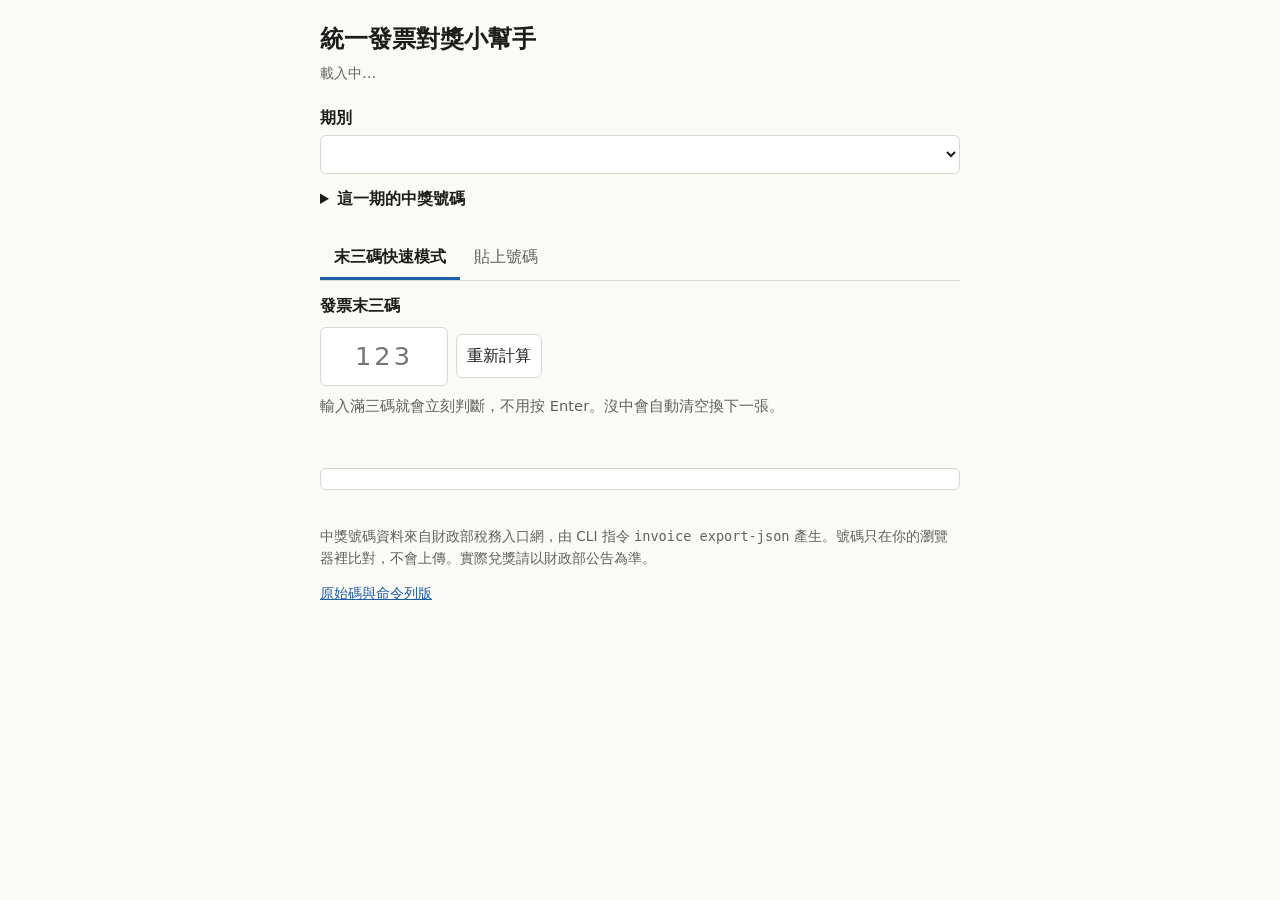
<file: index.html>
<!doctype html>
<html lang="zh-Hant">
<head>
<meta charset="utf-8">
<meta name="viewport" content="width=device-width, initial-scale=1">
<title>統一發票對獎小幫手</title>
<meta http-equiv="refresh" content="0; url=web/">
<link rel="canonical" href="web/">
</head>
<body>
<p><a href="web/">前往統一發票對獎小幫手</a></p>
</body>
</html>
</file>
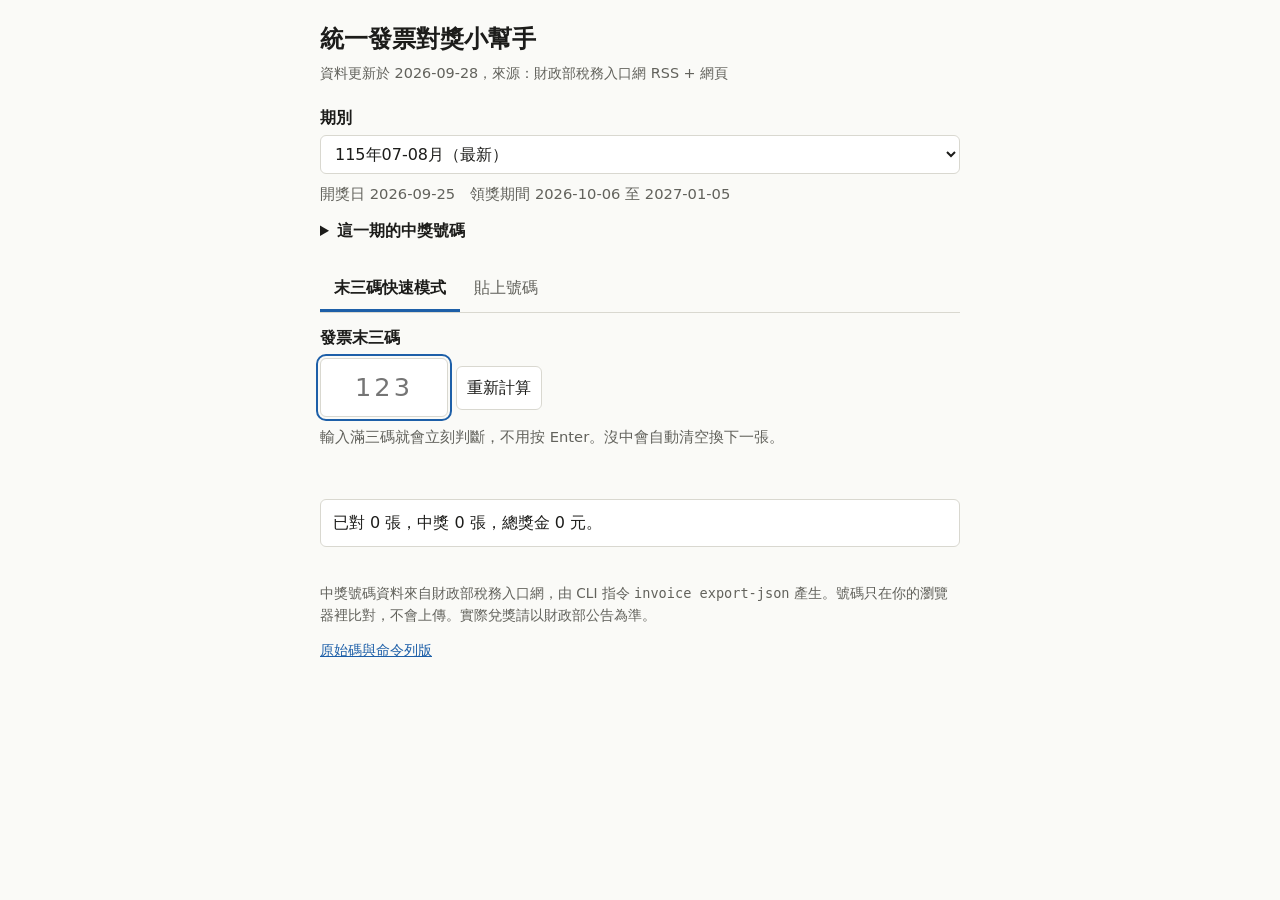
<file: web/index.html>
<!doctype html>
<html lang="zh-Hant">
<head>
<meta charset="utf-8">
<meta name="viewport" content="width=device-width, initial-scale=1">
<title>統一發票對獎小幫手</title>
<meta name="description" content="貼上號碼或只打末三碼，快速對統一發票中獎號碼。純前端，資料存在本機。">
<link rel="stylesheet" href="style.css">
</head>
<body>
<main>
  <h1>統一發票對獎小幫手</h1>
  <p class="sub" id="meta">載入中…</p>

  <label for="period">期別</label>
  <select id="period"></select>
  <p class="info" id="periodInfo"></p>
  <div class="warn" id="periodWarn" hidden></div>

  <details id="numbersBox">
    <summary>這一期的中獎號碼</summary>
    <table id="numbersTable"></table>
  </details>

  <div class="tabs" role="tablist">
    <button role="tab" id="tabQuick" aria-selected="true" aria-controls="paneQuick">末三碼快速模式</button>
    <button role="tab" id="tabPaste" aria-selected="false" aria-controls="panePaste">貼上號碼</button>
  </div>

  <section id="paneQuick" role="tabpanel" aria-labelledby="tabQuick">
    <label for="last3">發票末三碼</label>
    <div class="row">
      <input id="last3" class="big" inputmode="numeric" autocomplete="off" maxlength="12" placeholder="123" aria-describedby="hintQuick">
      <button id="resetQuick" type="button">重新計算</button>
    </div>
    <p class="info" id="hintQuick">輸入滿三碼就會立刻判斷，不用按 Enter。沒中會自動清空換下一張。</p>
    <div id="fullBox" hidden>
      <label for="full">可能中獎！請輸入完整 8 碼（或前 5 碼）</label>
      <div class="row">
        <input id="full" class="big" style="width:11rem" inputmode="numeric" autocomplete="off" maxlength="12">
        <button id="fullOk" class="primary" type="button">確認</button>
        <button id="fullSkip" type="button">略過</button>
      </div>
      <p class="info">按 Enter 確認；直接按略過或空白 Enter 表示先不確認。</p>
    </div>
    <div class="last" id="lastResult" aria-live="polite"></div>
    <div class="stats" id="quickStats" aria-live="polite"></div>
  </section>

  <section id="panePaste" role="tabpanel" aria-labelledby="tabPaste" hidden>
    <label for="pasteInput">貼上發票號碼（8 碼，可含字軌；用空白、逗號或換行分開）</label>
    <textarea id="pasteInput" placeholder="AB-12345678&#10;87654321"></textarea>
    <div class="row"><button id="pasteGo" class="primary" type="button">對獎</button></div>
    <ul class="results" id="pasteResults" aria-live="polite"></ul>
    <div class="stats" id="pasteStats" hidden></div>
  </section>

  <footer>
    <p>中獎號碼資料來自財政部稅務入口網，由 CLI 指令 <code>invoice export-json</code> 產生。號碼只在你的瀏覽器裡比對，不會上傳。實際兌獎請以財政部公告為準。</p>
    <p><a href="https://github.com/useless-husband/invoice-lottery-tw">原始碼與命令列版</a></p>
  </footer>
</main>
<script src="lottery.js"></script>
<script src="app.js"></script>
</body>
</html>
</file>
<file: web/style.css>
:root {
  --bg: #fafaf7; --fg: #1c1c1a; --muted: #62625c; --line: #d9d8d0; --panel: #ffffff;
  --accent: #1d5fa8; --accent-fg: #ffffff; --win: #1a7a3c; --lose: #6b6b64; --warn-bg: #fff3d6; --warn-fg: #6b4a00;
}
@media (prefers-color-scheme: dark) {
  :root:not([data-theme="light"]) {
    --bg: #161615; --fg: #ecebe6; --muted: #a3a29a; --line: #3a3a36; --panel: #1f1f1d;
    --accent: #6aa9ea; --accent-fg: #0d1b2b; --win: #58c47c; --lose: #9a9990; --warn-bg: #3a2f10; --warn-fg: #f0d590;
  }
}
* { box-sizing: border-box; }
body {
  margin: 0; background: var(--bg); color: var(--fg); line-height: 1.6;
  font: 16px/1.6 -apple-system, BlinkMacSystemFont, "PingFang TC", "Noto Sans TC", "Microsoft JhengHei", system-ui, sans-serif;
}
main { max-width: 42rem; margin: 0 auto; padding: 20px 16px 48px; }
h1 { font-size: 1.5rem; margin: 0 0 4px; }
h2 { font-size: 1.05rem; margin: 28px 0 8px; }
.sub { color: var(--muted); margin: 0 0 20px; font-size: .9rem; }
label { display: block; font-weight: 600; margin-bottom: 4px; }
select, input, textarea, button {
  font: inherit; color: inherit; background: var(--panel); border: 1px solid var(--line);
  border-radius: 6px; padding: 8px 10px;
}
select { width: 100%; }
textarea { width: 100%; min-height: 8rem; resize: vertical; font-variant-numeric: tabular-nums; }
button { cursor: pointer; }
button.primary { background: var(--accent); color: var(--accent-fg); border-color: var(--accent); }
button:focus-visible, input:focus-visible, select:focus-visible, textarea:focus-visible, summary:focus-visible {
  outline: 2px solid var(--accent); outline-offset: 2px;
}
.info { margin: 8px 0 0; color: var(--muted); font-size: .92rem; }
.warn { background: var(--warn-bg); color: var(--warn-fg); padding: 8px 10px; border-radius: 6px; margin: 8px 0 0; font-size: .92rem; }
.tabs { display: flex; gap: 0; margin: 24px 0 12px; border-bottom: 1px solid var(--line); }
.tabs button { border: 0; border-bottom: 3px solid transparent; border-radius: 0; background: none; padding: 8px 14px; color: var(--muted); }
.tabs button[aria-selected="true"] { color: var(--fg); border-bottom-color: var(--accent); font-weight: 600; }
.row { display: flex; gap: 8px; align-items: center; flex-wrap: wrap; margin-top: 8px; }
.big { font-size: 1.6rem; letter-spacing: .12em; width: 8rem; text-align: center; font-variant-numeric: tabular-nums; }
table { border-collapse: collapse; width: 100%; font-variant-numeric: tabular-nums; font-size: .95rem; }
th, td { text-align: left; padding: 6px 8px; border-bottom: 1px solid var(--line); vertical-align: top; }
th { color: var(--muted); font-weight: 600; white-space: nowrap; }
td.amt { text-align: right; white-space: nowrap; }
.win { color: var(--win); font-weight: 600; }
.lose { color: var(--lose); }
ul.results { list-style: none; padding: 0; margin: 12px 0; }
ul.results li { padding: 6px 0; border-bottom: 1px solid var(--line); font-variant-numeric: tabular-nums; }
.stats { margin-top: 12px; padding: 10px 12px; background: var(--panel); border: 1px solid var(--line); border-radius: 6px; }
.last { min-height: 1.7em; margin-top: 10px; font-size: 1.05rem; }
details { margin-top: 12px; }
summary { cursor: pointer; font-weight: 600; }
footer { margin-top: 36px; color: var(--muted); font-size: .85rem; }
a { color: var(--accent); }
[hidden] { display: none !important; }
@media (max-width: 480px) { .big { width: 100%; } }
td:nth-child(2) { white-space: nowrap; }
</file>
